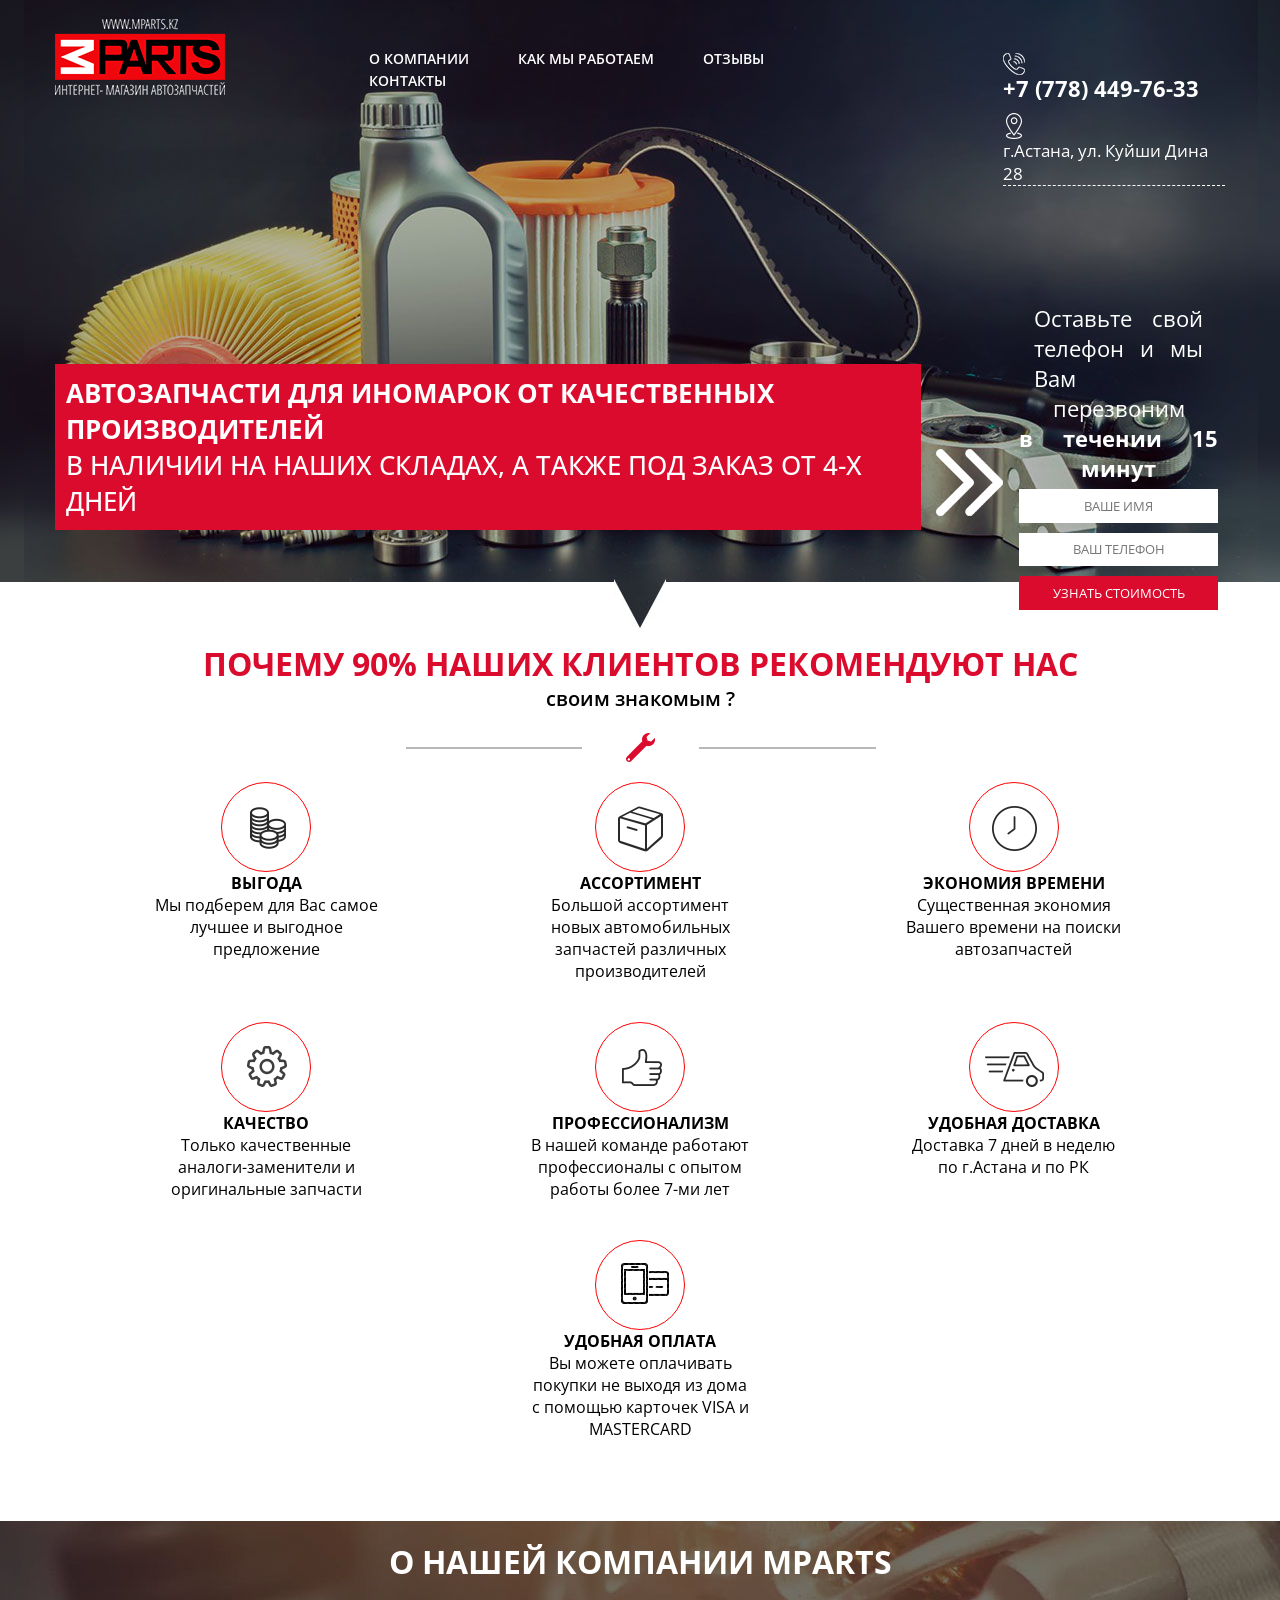
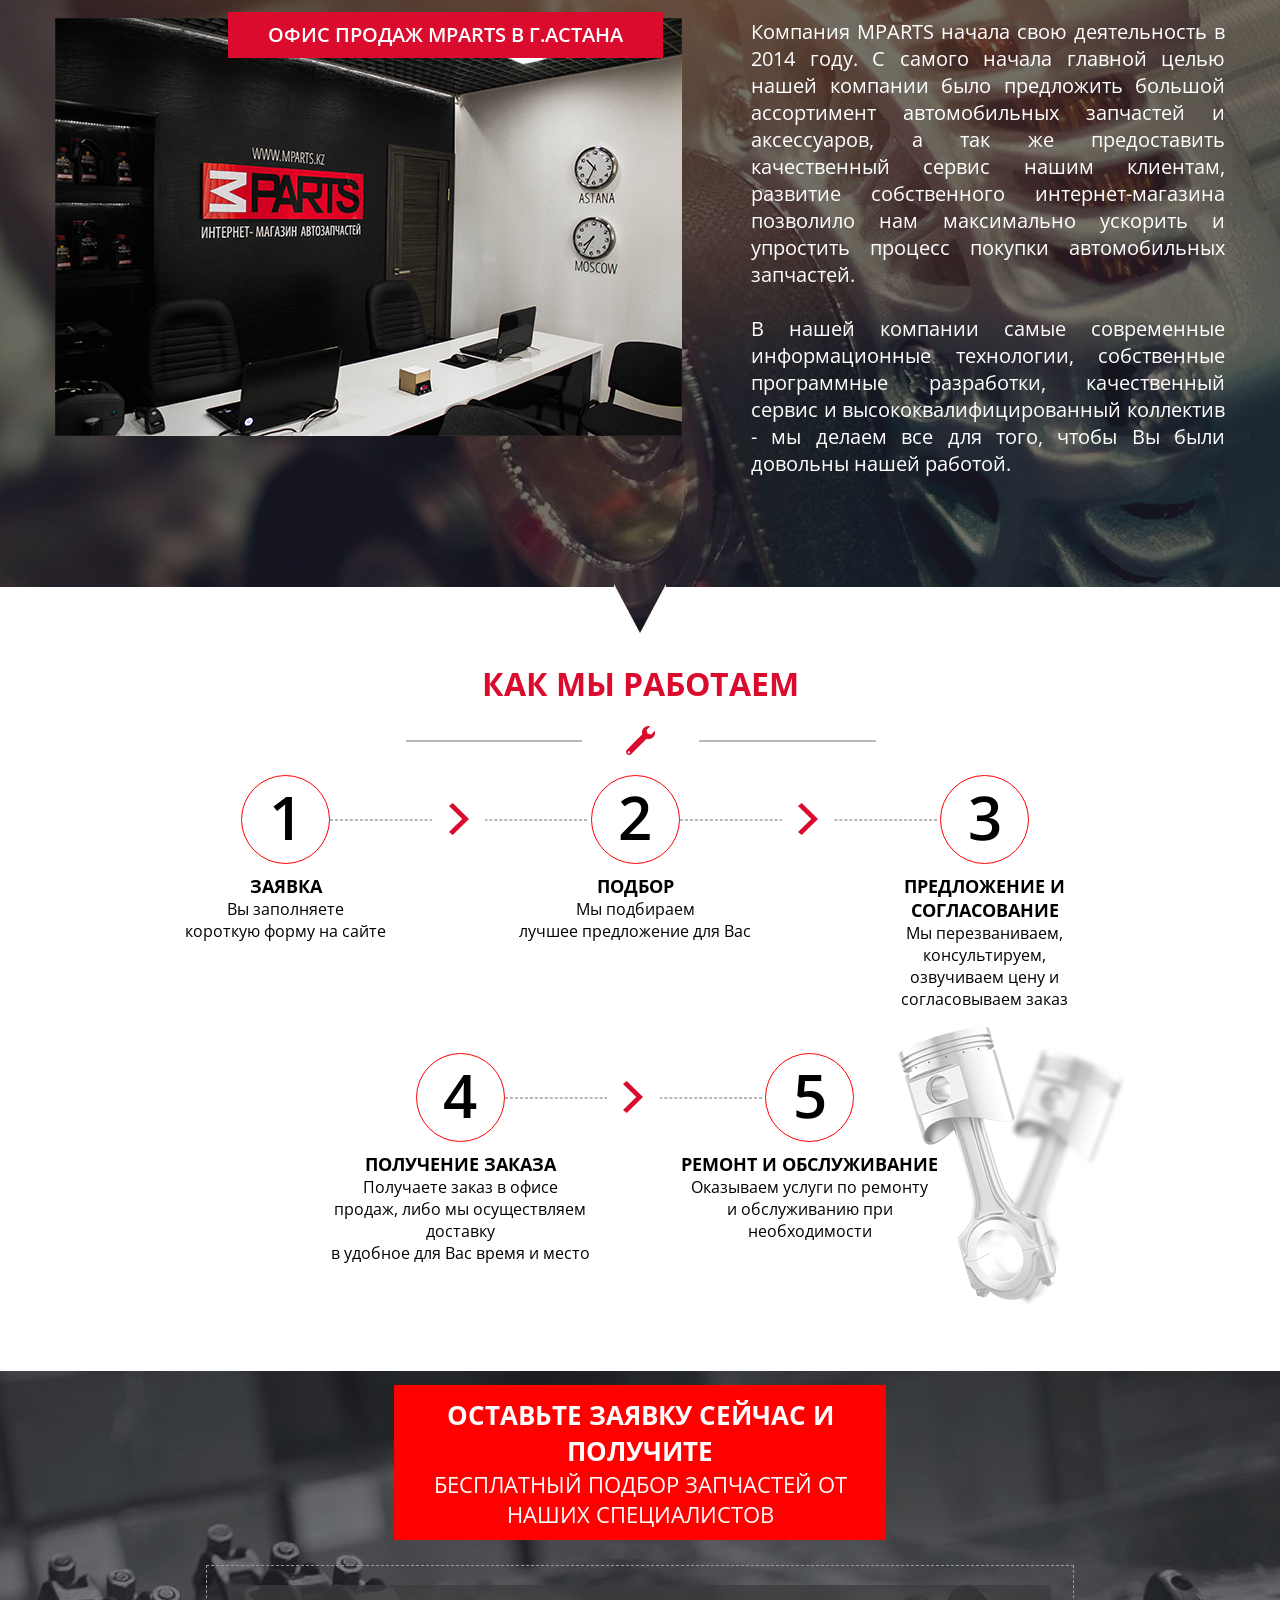
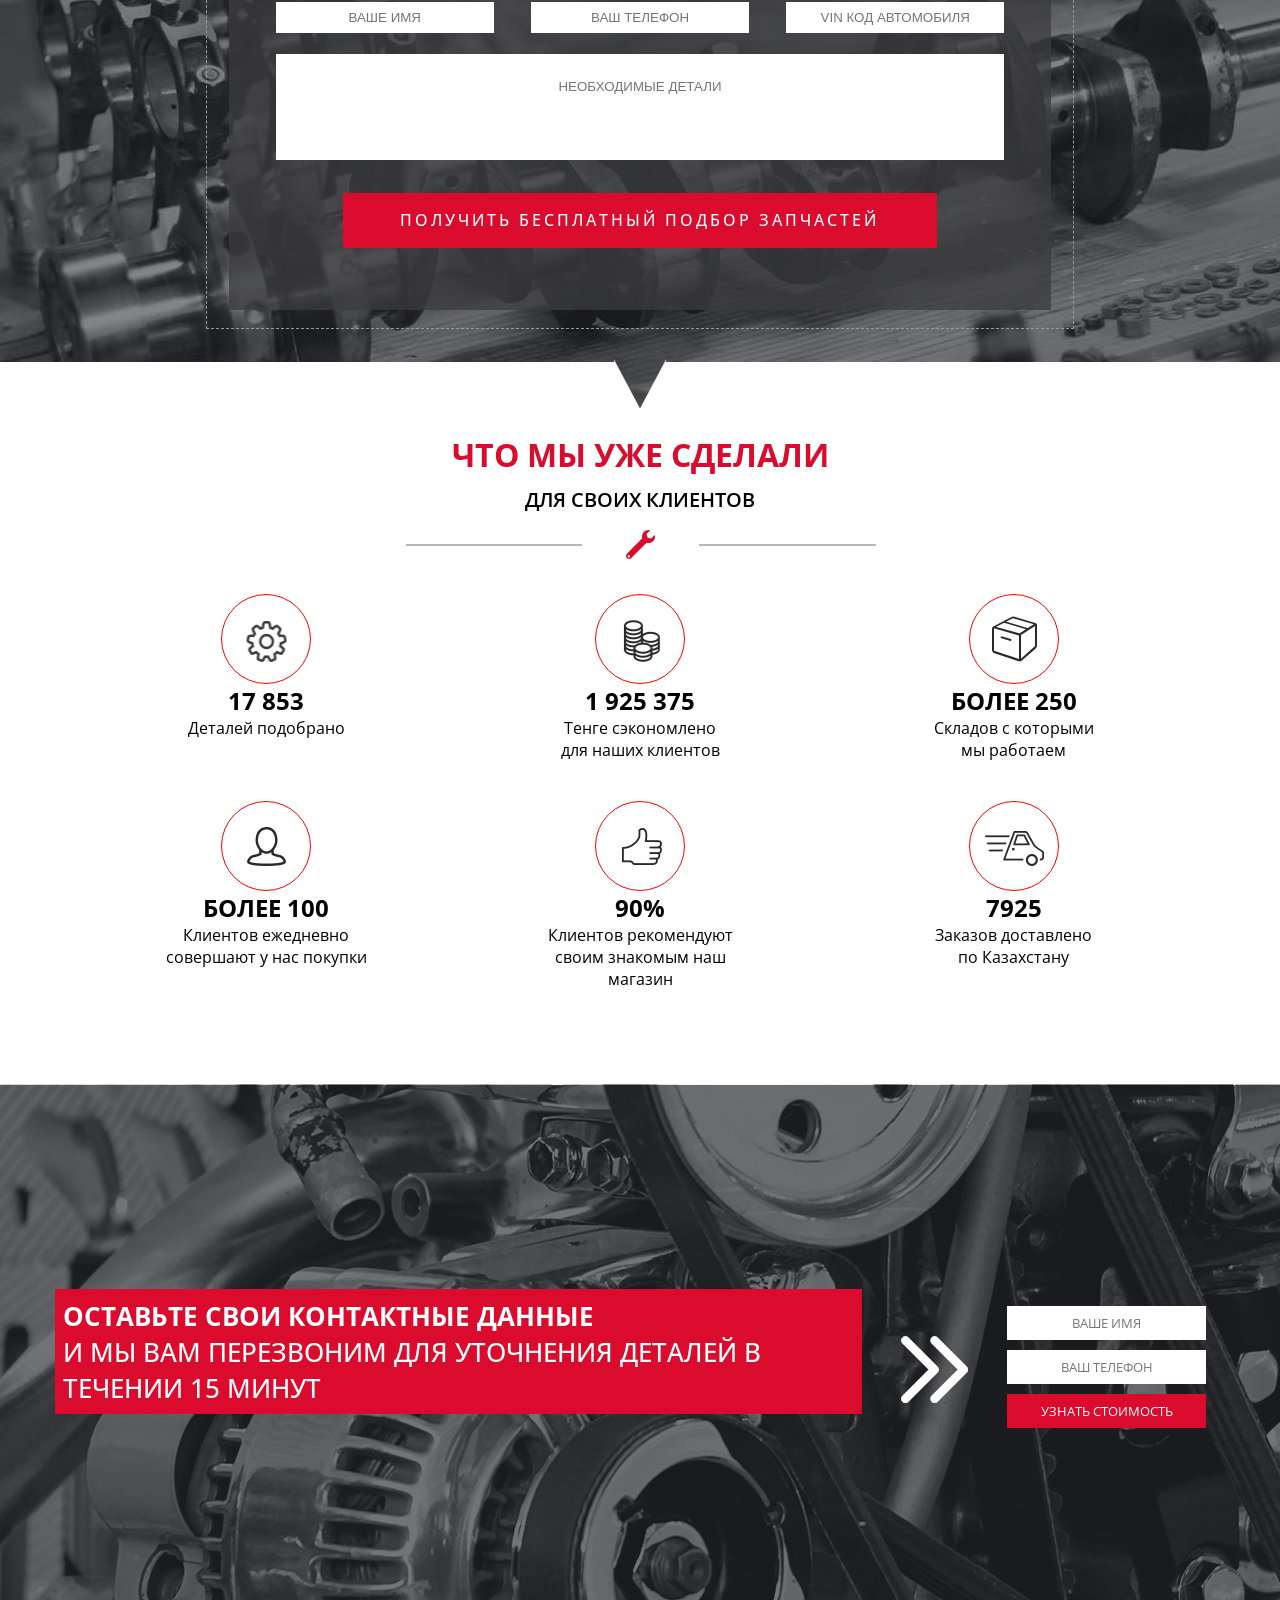
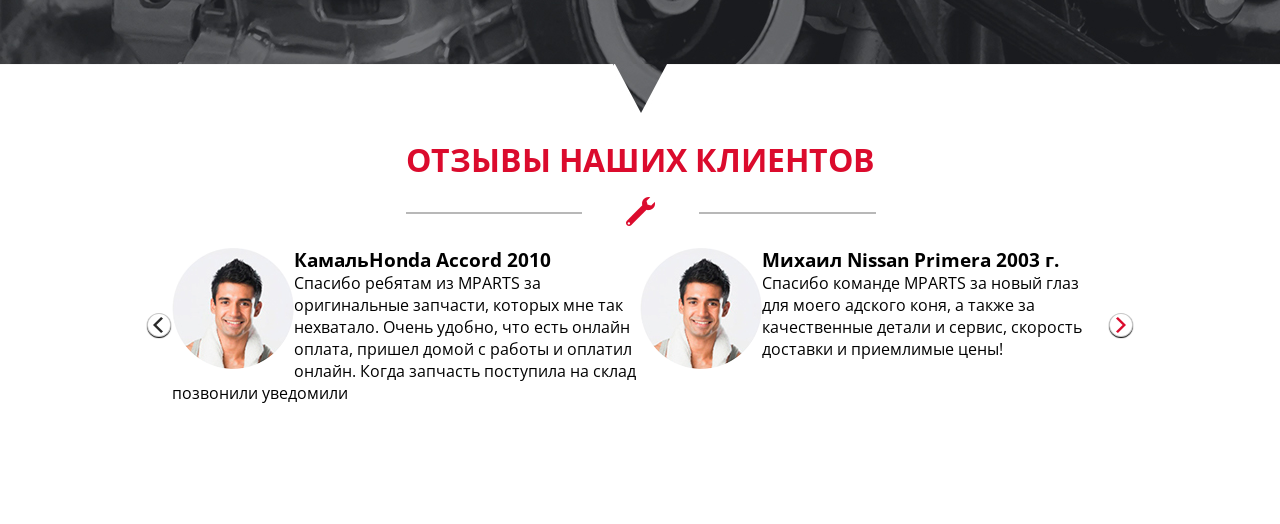
<file: 3parts/index.html>
<!DOCTYPE html>
<html lang="ru">
<head>
  <meta charset="UTF-8">
  <title>3parts</title>
  <link rel="shortcut icon" href="img/logo.png" type="img/logo">
  <link rel="stylesheet" href="./css/style.css">
  <link href="https://fonts.googleapis.com/css?family=Open+Sans+Condensed:300,700" rel="stylesheet">
  <link rel="stylesheet" href="slick/slick.css">
  <link rel="stylesheet" href="slick/slick-theme.css">
 <link rel="stylesheet" href="css/timer_style.css">
</head>
<body>
	<div class="header">
		<div class="container">
			<div class="top_menu">
				<div class="logo"></div>
				<div class="menu">
					<ul>
						<li><a href="#">О Компании</a></li>
						<li><a href="#">Как мы работаем</a></li>
						<li><a href="#">отзывы</a></li>
						<li><a href="#">Контакты</a></li>
					</ul>
				</div>
				<div class="contacts">
					<div class="contact_text">
						<div class="icon ico_1"></div>
						<a class="big" href="#">+7 (778) 449-76-33</a>
					</div>
					<div class="contact_text">
						<div class="icon ico_2"></div>
						<a href="#">г.Астана, ул. Куйши Дина 28</a>
					</div>
				</div>	
			</div>
			<div class="all_title_box">
				<div class="title_box">
					<h1>АВТОЗАПЧАСТИ для иномарок от качественных производителеЙ<span>В НАЛИЧИИ НА НАШИХ СКЛАДАХ, А ТАКЖЕ ПОД ЗАКАЗ ОТ 4-Х ДНЕЙ</span></h1>
				</div>
				<div class="arrow_r"></div>
				<div class="form">
					<div class="text_form">
						<p>Оставьте свой телефон
						 и мы Вам перезвоним 
						</p><b>в течении 15 минут</b>
					</div>
					<div class="forma">
						<form action="hjgfdh.php">
							<input type="text" placeholder="Ваше имя">
							<input type="text" placeholder="Ваш Телефон">
							<button>Узнать стоимость</button>
						</form>
					</div>
				</div>
			</div>
		</div>
	</div>
	<div class="box_1">
		<div class="container">
			<div class="title_box_1">
				<h2>ПОЧЕМУ 90% НАШИХ КЛИЕНТОВ РЕКОМЕНДУЮТ НАС</h2>
				<p>своим знакомым ?</p>
			</div>
			<div class="chto">
				<div class="icon_key"></div>
			</div>
			<div class="description">
				<div class="descr_icon ">
					<div class="img_box icons_1"></div>
					<h3>Выгода</h3>
					<p>Мы подберем для Вас 
					самое лучшее и выгодное 
					предложение</p>
				</div>
				<div class="descr_icon">
					<div class="img_box icons_2"></div>
					<h3>ассортимент</h3>
					<p>Большой ассортимент 
						новых автомобильных запчастей 
						различных производителей</p>
				</div>
				<div class="descr_icon ">
					<div class="img_box icons_3"></div>
					<h3>ЭКОНОМИЯ ВРЕМЕНИ</h3>
					<p>Существенная экономия 
						Вашего времени 
						на поиски автозапчастей </p>
				</div>
				<div class="descr_icon ">
					<div class="img_box icons_4"></div>
					<h3>качество</h3>
					<p>Только качественные
					аналоги-заменители и 
					оригинальные запчасти</p>
				</div>
				<div class="descr_icon ">
					<div class="img_box icons_5"></div>
					<h3>профессионализм</h3>
					<p>В нашей команде работают 
						профессионалы с опытом 
						работы более 7-ми лет </p>
				</div>
				<div class="descr_icon ">
					<div class="img_box icons_6"></div>
					<h3>УДОБНАЯ доставка</h3>
					<p>Доставка 7 дней в неделю
					по г.Астана и по РК</p>
				</div>
				<div class="descr_icon ">
					<div class="img_box icons_7"></div>
					<h3>УДОБНАЯ оплата</h3>
					<p>Вы можете оплачивать покупки 
					не выходя из дома с помощью 
					карточек VISA и MASTERCARD</p>
				</div>
			</div>
		</div>
	</div>
	<div class="box_3">
		<div class="container">
			<div class="title_box_3">
				<h3>о нашей компании mparts</h3>
			</div>
			<div class="info_box">
				<div class="foto">
					<div class="img"><p>ОФИС ПРОДАЖ mparts В Г.аСТАНА</p></div>
				</div>
				<div class="text">
					<p>Компания MPARTS начала свою деятельность в 2014 году. С самого начала главной целью нашей компании было предложить большой ассортимент автомобильных запчастей и аксессуаров, а так же предоставить качественный сервис нашим клиентам, развитие собственного интернет-магазина позволило нам максимально ускорить и упростить процесс покупки автомобильных запчастей. <br><br>

	В нашей компании самые современные информационные технологии, собственные программные разработки, качественный сервис и высококвалифицированный коллектив - мы делаем все для того, чтобы Вы были довольны нашей работой. </p>
				</div>
			</div>
		</div>
	</div>
	<div class="box_4">
		<div class="container">
			<div class="title_box_4">
				<h3>Как мы работаем</h3>
			</div>
			<div class="chto">
				<div class="icon_key"></div>
			</div>
			<div class="number">
				<div class="number_div">
						<div class="numeral"><span>1</span></div>
						<b>Заявка</b>
						<p>Вы заполняете <br>
							короткую форму на сайте</p>
						<div class="icon_arr"></div>
				</div>
				
				<div class="number_div">
						<div class="numeral"><span>2</span></div>
						<b>подбор</b>
						<p>Мы подбираем <br>
						лучшее предложение для Вас</p>
						<div class="icon_arr"></div>
				</div>
				<div class="number_div">
						<div class="numeral"><span>3</span></div>
						<b>Предложение И СОГЛАСОВАНИЕ</b>
						<p>Мы перезваниваем, консультируем, <br>
						озвучиваем цену и согласовываем заказ </p>
				</div>
				<div class="number_div">
						<div class="numeral"><span>4</span></div>
						<b>ПОЛУЧЕНИЕ ЗАКАЗА</b>
						<p>Получаете заказ в офисе продаж,
							либо мы осуществляем доставку <br>
							в удобное для Вас время и место</p>
							<div class="icon_arr"></div>
				</div>
				<div class="number_div">
						<div class="numeral"><span>5</span></div>
						<b>РЕМОНТ И ОБСЛУЖИВАНИЕ</b>
						<p>Оказываем услуги по ремонту <br>
						и обслуживанию при необходимости</p>
				</div>
			</div>
		</div>
	</div>
	<div class="box_5">
		<div class="container">
			<div class="box_5s">
				<div class="title_box_5">
					<h3>ОСТАВЬТЕ ЗАЯВКУ СЕЙЧАС И ПОЛУЧИТЕ</h3>
					<p>БЕСПЛАТНЫЙ ПОДБОР ЗАПЧАСТЕЙ ОТ НАШИХ СПЕЦИАЛИСТОВ</p>
				</div>
				<div class="f_block">
					<div class="f2_block">
						<div class="fb_block">
							<form action="#">
								<input type="text" placeholder="Ваше имя">
								<input type="text" placeholder="Ваш телефон">
								<input type="text" placeholder="VIN КОД АВТОМОБИЛЯ">
								<input type="text" placeholder="необходимые детали" id="forma_otpr">
								<button class="button_sall"><a href="#">ПОЛУЧИТЬ БЕСПЛАТНЫЙ ПОДБОР ЗАПЧАСТЕЙ</a></button>
							</form>
						</div>
					</div>
				</div>
			</div>
		</div>
		
	</div>
	<div class="box_6">
		<div class="container">
			<div class="title_box_6">
				<h3>ЧТО МЫ УЖЕ СДЕЛАЛИ</h3>
				<p>для своих клиентов</p>
			</div>
			<div class="chto">
				<div class="icon_key"></div>
			</div>
				<div class="description">
				<div class="descr_icon ">
					<div class="img_box icons_1"></div>
					<h3>17 853</h3>
					<p>Деталей подобрано</p>
				</div>
				<div class="descr_icon">
					<div class="img_box icons_2"></div>
					<h3>1 925 375</h3>
					<p>Тенге сэкономлено<br>
						 для наших клиентов</p>
				</div>
				<div class="descr_icon ">
					<div class="img_box icons_3"></div>
					<h3>более 250</h3>
					<p>Складов с которыми <br>
						мы работаем</p>
				</div>
				<div class="descr_icon ">
					<div class="img_box icons_4"></div>
					<h3>более 100</h3>
					<p>Клиентов ежедневно<br>
					совершают у нас покупки</p>
				</div>
				<div class="descr_icon ">
					<div class="img_box icons_5"></div>
					<h3>90%</h3>
					<p>Клиентов рекомендуют <br>
					своим знакомым наш магазин</p>
				</div>
				<div class="descr_icon ">
					<div class="img_box icons_6"></div>
					<h3>7925</h3>
					<p>Заказов доставлено <br>
						по Казахстану</p>
				</div>

			</div>
		</div>
	</div>
	<div class="box_7">
		<div class="container">
			<div class="all_title_box">
				<div class="title_box">
					<h1>оставьте своИ КОНТАКТНЫЕ ДАННЫЕ<span>И МЫ ВАМ ПЕРЕЗВОНИМ ДЛЯ УТОЧНЕНИЯ ДЕТАЛЕЙ В ТЕЧЕНИИ 15 МИНУТ </span></h1>
				</div>
				<div class="arrow_r"></div>
				<div class="form">
					
					<div class="forma">
						<form action="hjgfdh.php">
							<input type="text" placeholder="Ваше имя">
							<input type="text" placeholder="Ваш Телефон">
							<button>Узнать стоимость</button>
						</form>
					</div>
				</div>
			</div>
		</div>
	</div>
	<div class="box_8">
		<div class="container">
			<div class="title_box_6">
				<h3>Отзывы наших клиентов</h3>
			</div>
			<div class="chto">
				<div class="icon_key"></div>
			</div>
			<div class="sl">
				<div class="sl__slide">
					<img class="sl__img" src="img/sl_man_1.png" alt="man">
					<div class="sl__text">
						<h3 class="sl__zag"><span>Камаль</span>Honda Accord 2010</h3>
						<p sl__desc>Спасибо ребятам из MPARTS за оригинальные запчасти, которых мне так нехватало. Очень удобно, что есть онлайн оплата, пришел домой с работы и оплатил онлайн. Когда запчасть поступила на склад позвонили уведомили</p>
					</div>

				</div>
				
				<div class="sl__slide">
					<img class="sl__img" src="img/sl_man_1.png" alt="man">
					<div class="sl__text">
						<h3 class="sl__zag">Михаил Nissan Primera 2003 г.</h3>
						<p sl__desc>Спасибо команде MPARTS за новый глаз для моего адского коня, а также за качественные детали и сервис, скорость доставки и приемлимые цены!</p>
					</div>
				</div>
				<div class="sl__slide">
					<img class="sl__img" src="img/sl_man_1.png" alt="man">
					<div class="sl__text">
						<h3 class="sl__zag"><span>Камаль</span>Honda Accord 2010</h3>
						<p sl__desc>Спасибо ребятам из MPARTS за оригинальные запчасти, которых мне так нехватало. Очень удобно, что есть онлайн оплата, пришел домой с работы и оплатил онлайн. Когда запчасть поступила на склад позвонили уведомили</p>
					</div>

				</div>
			</div>
		</div>
	</div>

	
	<script type="text/javascript" src="slick/jquery.js"></script>
	<script type="text/javascript" src="slick/slick.min.js"></script>
	<script type="text/javascript" src="slick/js.js"></script>
	
	
</body>
</html>
</file>
<file: 3parts/css/style.css>
*{
	margin: 0;
	padding: 0;
	outline: none;
}
body{
	font-family: Open Sans Condensed;
}
.header{
	background: url(../img/Fon_box_1.jpg) no-repeat 50% 100%;
	height: 582px;
	position: relative;
}
.container{
	width: 1170px;
	margin: 0 auto;
	/* width: 940px; */
}
.logo {
	background: url(../img/logo.png) no-repeat;
	width: 170px;
	height: 77px;
	float: left;
	margin-top: 7px;
}
.top_menu ul {
    list-style: none;
}
.menu {
	width: 43%;
	margin-top: 3%;
	margin-left: 26%;
}

.menu li {
    display: inline-block;
    margin-right: 5%;
}

.menu a {
    text-transform: uppercase;
    color: #fff;
    font-size: 14px;
    text-decoration: none;
    font-weight: 600;
    padding: 9px;
    transition: 0.3s;
    border: 1px solid #ff000000;
}

.top_menu {
    display: inline-block;
    width: 100%;
    margin-top: 1%;
    margin-bottom: 68px;
}
.contacts {
    float: right;
    margin-top: -40px;
    width: 19%;
}

.ico_cont h3 {
    font-family: Open Sans Condensed;
    color: #fff;
    font-size: 22px;
    line-height: 49px;
}
.ico_cont a{
	font-family: Open Sans Condensed;
	font-size: 17px;
	color: #fff;
	line-height: 43px;
}
.ico_1 {
    width: 41px;
    height: 37px;
    float: left;
    background: url(../img/icon_1.png);
    margin-right: 6px;
    background-position-x: 58px;
}
.icon_2 {
}
.menu a:hover {
    border: 1px solid red;
}
.contact_text {
    width: 100%;
    float: left;
    color: #fff;
    margin-bottom: 10px;
}

.contact_text a {
    float: left;
    color: #fff;
    text-decoration: none;
    font-size: 17px;
    border-bottom: 1px #fff dashed;
}

.contact_text .icon {
    float: left;
    width: 22px;
    height: 26px;
    background: url('../img/icon_1.png') 0 0 no-repeat;
    margin-right: 10px;
}
.contact_text .ico_2 {
    background-position-x: -22px;
}
.contact_text a.big {
    font-size: 22px;
    font-family: Open Sans Condensed;
    font-weight: bold;
    border: none;
    margin-top: -4px;
}
.header:after, .box_3:after, .box_5:after, .box_7:after {
    position: absolute;
    content: '';
    bottom: -46px;
    width: 100%;
    height: 49px;
    background: url(../img/Fon_box_1_x.jpg)50% no-repeat;
    z-index: 1;
}
.title_box {
	display: inline-block;
	width: 74%;
	margin-top: 100px;
}

.title_box span {
    display: block;
    font-weight: 500;
}

.title_box h1 {
    font-size: 26px;
    font-family: Open Sans Condensed;
    text-transform: uppercase;
    background: #db0b2d;
    padding: 11px;
    color: #fff;
}
.arrow_r {
    display: inline-block;
    width: 67px;
    height: 67px;
    background: url(../img/arrow.png) no-repeat;
    margin-right: 1%;
    margin-left: 1%;
    margin-bottom: -5px;
}
.form {
    width: 17%;
    display: inline-block;
    vertical-align: middle;
    margin-bottom: 100px;
}

.text_form p {
    width: 85%;
    margin: 0 auto;
}

.text_form {
    width: 100%;
    margin-bottom: 6px;
    color: #fff;
    font-size: 22px;
    text-align: justify;
    text-align-last: center;
}
.all_title_box {
    width: 100%;
}

.text_form b {
    display: block;
}

.forma form {
    text-align: center;
    width: 100%;
}
.forma input {
    padding: 4% 5%;
    width: 90%;
    margin-bottom: 10px;
    border: 0;
    text-align: center;
    font-family: Open Sans Condensed;
    text-transform: uppercase;
}
.forma button {
    border: none;
    padding: 8px 0;
    width: 100%;
    text-align: center;
    text-transform: uppercase;
    cursor: pointer;
    background: #db0b2d;
    color: #fff;
    font-family: Open Sans Condensed;
}
.title_box_1 h2 {
    text-align: center;
    margin-top: 60px;
    color: #db0b2d;
    font-size: 32px;
    width: 100%;
}

.title_box_1 p {
    text-align: center;
    font-size: 20px;
    font-weight: 600;
}

.title_box_1 {
    display: table;
    width: 100%;
    margin-bottom: 20px;
}
.chto{
	margin: 0 auto;
	width: 50%;
	text-align: center;
	margin-bottom: 20px;
	position: relative;
}
.chto:after{
	border: 1px solid #00000047;
	width: 80%;
	position: absolute;
	display: inline-block;
	top: 50%;
	left: 50%;
	z-index: -1;
	margin-left: -40%;
	content: '';
}
.line_2{
	border: 1px solid #00000057;
	width: 32%;
	display: inline-block;
	margin-bottom: 13px;
}
.icon_key{
	width: 20%;
	height: 30px;
	background: white url(../img/key.png) no-repeat 50%;
	margin: 0 auto;
}
.description {
    width: 83%;
    text-align: center;
    display: table;
    margin: 0 auto;
}

.descr_icon {
    width: 23%;
    margin-right: 15.5%;
    vertical-align: top;
    margin-bottom: 40px;
    display: inline-block;
}
.img_box {
    width: 88px;
    height: 88px;
    border: 1px solid red;
    border-radius: 50%;
    background: url(../img/icons.png) no-repeat;
    margin: 0 auto;
}

.img_box.icons_1 {
	background-position-x: 5px;
	background-position-y: 3px;
}
.descr_icon:nth-child(3n) {
    margin-right: 0px;
}

.img_box.icons_2 {
    background-position-x: -70px;
    background-position-y: 4px;
}

.img_box.icons_3 {
    background-position-x: -151px;
    background-position-y: 2px;
}

.img_box.icons_4 {
    background-position-x: -219px;
}

.img_box.icons_5 {
    background-position-x: -294px;
}

.img_box.icons_6 {
    background-position-x: -375px;
}

.img_box.icons_7 {
    background-position-x: -452px;
}
.descr_icon:last-child {
     margin-right: 0;
}
.box_6 .descr_icon h3 {
    text-transform: uppercase;
    font-size: 24px;
}
.info_box .img {
    width: 627px;
    height: 418px;
    background: url(../img/IMG_2788.jpg) no-repeat;
}
.info_box {
    display: table;
}

.info_box .foto, .info_box .text {
    display: table-cell;
}

.info_box .text {
    vertical-align: middle;
    padding-left: 5.9%;
    text-align: justify;
}

.text p {
    font-size: 20px;
}
.img p {
    font-size: 19.83px;
    color: #fff;
    text-transform: uppercase;
    text-align: center;
    float: right;
    font-weight: 600;
    background: #db0b2d;
    padding: 9px 40px;
    padding-bottom: 10px;
    margin-right: 3%;
    margin-top: -1%;
}
.title_box_3 h3 {
    text-align: center;
    text-transform: uppercase;
    font-size: 32px;
}

.title_box_3 {
    margin-bottom: 3%;
}
.box_3 {
    padding: 60px 0 110px;
    background: url(../img/bg_3.jpg) no-repeat 50% 100%;
    color: #fff;
    position: relative;
}
.box_3:after {
    background: url(../img/Fon_box_3_x.jpg)50% no-repeat;
}
.title_box_4 h3 {
    text-align: center;
    color: #db0b2d;
    text-transform: uppercase;
    font-size: 32px;
}

.title_box_4 {
    margin-top: 75px;
    margin-bottom: 20px;
}

.box_4 .chto {
    margin-bottom: 20px;
}
.number {
    background: url(../img/img-02.png) no-repeat;
    background-position-x: right;
    background-position-y: bottom;
}

.numeral {
    width: 87px;
    height: 87px;
    border: 1px solid red;
    border-radius: 50%;
}

.number_div {
    width: 13%;
    float: left;
    margin-right: 20%;
}

.number_div:nth-child(3n) {
    margin-right: 0px;
}
.number {
    width: 83%;
    display: table;
    text-align: center;
    margin: 0 auto;
    margin-bottom: 20px;
}

.numeral {
    width: 87px;
    height: 87px;
    border: 1px solid red;
    border-radius: 50%;
    margin: 0 auto;
    margin-bottom: 10px;
}

.number_div {
    width: 27%;
    float: left;
    margin-right: 9%;
    margin-bottom: 43px;
    position: relative;
}

.number_div:nth-child(3n) {
    margin-right: 0px;
    position: relative;
}
.numeral span {
    font-size: 60px;
    font-weight: 600;
}
.number_div b {
    text-transform: uppercase;
    font-size: 18px;
}
.number_div:nth-child(4) {
    margin-left: 18%;
}
.number_div .icon_arr {
    width: 20%;
    background: #fff url(../img/arr.png) no-repeat 50%;
    height: 32px;
    margin: 0 auto;
    position: absolute;
    top: 28px;
    left: 106%;
}
.icon_arr:after {
    border: 1px dashed #00000047;
    width: 486%;
    position: absolute;
    display: inline-block;
    top: 50%;
    left: 50%;
    z-index: -1;
    margin-left: -245%;
    content: '';
}
.title_box_5 {
    text-align: center;
    text-transform: uppercase;
    background: red;
    width: 40%;
    margin: 0 auto;
    color: #fff;
    margin-bottom: 25px;
    padding: 1%;
}

.title_box_5 h3 {
    font-size: 26px;
}

.title_box_5 p {
    font-size: 22px;
}
.box_5{
	background: url(../img/bg_5.jpg) no-repeat 50% 100%;
	position: relative;
}
.f_block {
    height: 362px;
    width: 74%;
    margin: 0 auto;
    border: 1px dashed #999;
}


.f2_block {
    width: 95%;
    margin: 0 auto;
    text-align: center;
    height: 325px;
    background: #3c3c3dbd;
    margin-top: 19px;
}

.fb_block input[type="text"] {
    padding: 1% 3%;
    border: none;
    text-transform: uppercase;
    text-align: center;
    margin-right: 4%;
    margin-bottom: 21px;
    margin-top: 2%;
}
#forma_otpr{
	margin: 0 auto;
	margin-bottom: 50px;
	padding: 3% 34% 8%;
}
.fb_block input:nth-child(3n) {
    margin-right: 0;
}


.button_sall {
    border: none;
    width: 100%;
    background: none;
}
.fb_block a {
    text-transform: uppercase;
    font-weight: 500;
    text-decoration: none;
    color: #fff;
    background: #db0b2d;
    padding: 2% 7%;
    font-family: Open Sans Condensed;
    font-size: 16px;
    letter-spacing: 3px;
}
.box_5s {
    padding-top: 58px;
    padding-bottom: 33px;
}
.box_5:after {
	background: url(../img/bg_4.png) no-repeat 50%;
}
.title_box_6 {
    text-align: center;
    margin-top: 71px;
    margin-bottom: 16px;
}

.title_box_6 h3 {
    font-size: 32px;
    color: #db0b2d;
    text-transform: uppercase;
    margin-bottom: 10px;
}

.title_box_6 p {
    font-size: 20px;
    font-weight: 600;
    text-transform: uppercase;
}
.box_6 .description {
    margin-bottom: 20px;
}

.box_1 .descr_icon h3 {
    text-transform: uppercase;
    font-size: 16px;
}

.box_6 .img_box.icons_1 {
    background-position-x: 47%;
}

.box_6 .img_box.icons_2 {
    background-position-x: -1%;
}

.box_6 .img_box.icons_3 {
    background-position-x: 15%;
}
.box_6 .img_box.icons_4{
	background: url(../img/user.png) no-repeat;
	background-position-x: 50%;
	background-position-y: 50%;
}
.box_6 .chto {
    margin-bottom: 35px;
}
.box_7 .title_box h1 {
    padding: 1%;
}

.box_7 .title_box {
    width: 69%;
}

.box_7 .arrow_r {
    margin-left: 3%;
    margin-right: 3%;
}

.box_7 .form {
    margin-top: 4%;
}

.box_7 .all_title_box {
	padding: 139px 0px;
}
.box_7{
	background: url(../img/fon_box_7.jpg) no-repeat 50% 100%;
	position: relative;
}
.box_7:after{
	background: url(../img/bg_7.jpg) no-repeat 50%;
}
.box_8 .sl{
	max-width: 80%;
	margin: 0 auto;
	    margin-bottom: 120px;
}
.sl__text{
	width: 100%;
}
.box_timer {
    margin-bottom: 300px;
}
</file>
<file: 3parts/css/timer_style.css>
#clockdiv{
    font-family: sans-serif;
    color: #fff;
    display: inline-block;
    font-weight: 100;
    text-align: center;
    font-size: 30px;
}

#clockdiv > div{
    padding: 10px;
    border-radius: 3px;
    background: #00BF96;
    display: inline-block;
}

#clockdiv div > span{
    padding: 15px;
    border-radius: 3px;
    background: #00816A;
    display: inline-block;
}

.smalltext{
    padding-top: 5px;
    font-size: 16px;
}
</file>
